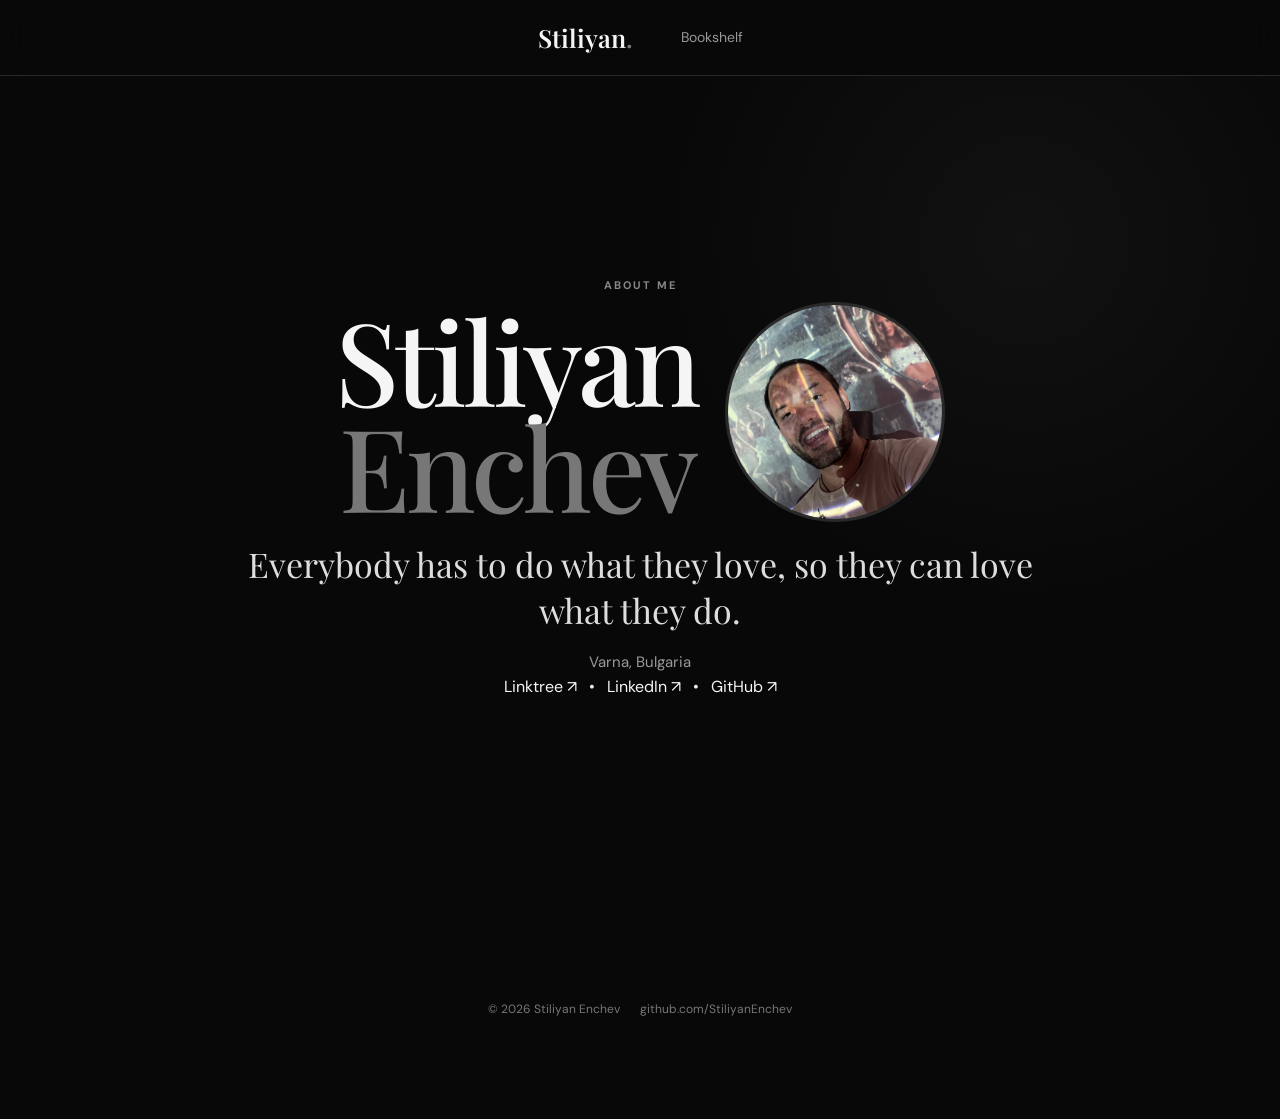
<file: personal/index.html>
<!doctype html>
<html lang="en">
<head>
  <meta charset="utf-8" />
  <meta name="viewport" content="width=device-width, initial-scale=1" />
  <meta name="description" content="Stiliyan Enchev - personal portfolio, creative work, writing, AI artwork and books." />
  <title>Stiliyan Enchev | Personal Portfolio</title>

  <link href="https://fonts.googleapis.com/css2?family=DM+Sans:wght@400;500;600;700&family=Playfair+Display:wght@500;600&display=swap" rel="stylesheet">

  <style>
    :root{
      --background:#080808;
      --surface:#111111;
      --muted-surface:#171717;
      --text:#f5f5f5;
      --muted:#999999;
      --border:#292929;
      --white:#ffffff;

      --max-width:1400px;
      --content-width:1100px;
      --section-padding:100px;
      --header-height:76px;

      --avatar-size:220px;
      --avatar-size-medium:180px;
      --avatar-size-mobile:140px;
    }

    *{margin:0;padding:0;box-sizing:border-box;}
    html{scroll-behavior:smooth;}
    body{
      background:var(--background);
      color:var(--text);
      font-family:"DM Sans",sans-serif;
      line-height:1.6;
    }
    a{color:inherit;text-decoration:none;}

    /* Layout */
    .container{
      width: min(var(--max-width), calc(100% - 64px));
      margin:0 auto;
      text-align:center;
    }
    .content, .hero-content { max-width: var(--content-width); margin:0 auto; text-align:center; }

    /* Header */
    .site-header{ position:fixed; top:0; left:0; width:100%; height:var(--header-height); z-index:1000; background:rgba(8,8,8,0.88); backdrop-filter:blur(15px); border-bottom:1px solid var(--border); }
    .nav{ height:100%; display:flex; align-items:center; justify-content:center; gap:48px; }
    .logo{ font-family:"Playfair Display", serif; font-size:25px; font-weight:600; }
    .logo span{ color:#777777; }
    .nav-links{ display:flex; gap:24px; }
    .nav-links a{ color:var(--muted); font-size:14px; transition:color .2s; }
    .nav-links a:hover{ color:var(--white); }

    /* Typography */
    .eyebrow{ color:#888888; font-size:11px; font-weight:700; letter-spacing:2px; text-transform:uppercase; display:block; text-align:center; margin-bottom:8px; }
    h1,h2{ font-family:"Playfair Display", serif; font-weight:500; text-align:center; }
    h1{ font-size:clamp(64px,9vw,120px); line-height:0.92; letter-spacing:-4px; margin:0; }
    h1 span{ color:#777777; }
    h2{ font-size:clamp(36px,5vw,58px); line-height:1.05; letter-spacing:-1.5px; margin:12px 0 0; }

    main{ padding-top:var(--header-height); }

    .hero{ min-height:calc(100vh - var(--header-height)); display:flex; align-items:center; padding:var(--section-padding) 0; background:radial-gradient(circle at 80% 20%, rgba(255,255,255,0.04), transparent 30%); }
    .hero h2{ font-family:"DM Sans", sans-serif; font-size:20px; font-weight:500; color:var(--muted); margin-top:12px; }
    .hero-quote{ max-width:820px; margin:20px auto 0; font-family:"Playfair Display", serif; font-size:clamp(23px,3vw,34px); line-height:1.35; color:#dddddd; }
    .location{ margin-top:16px; color:var(--muted); font-size:15px; }

    /* Name + avatar */
    .name-row{
      display:inline-flex;
      align-items:center;
      gap:28px;
      justify-content:center;
      flex-wrap:wrap;
      text-align:center;
    }
    .name-row h1{ margin:0; }
    .avatar{
      width:var(--avatar-size);
      height:var(--avatar-size);
      border-radius:50%;
      object-fit:cover;
      border:3px solid var(--border);
      display:block;
      flex:0 0 var(--avatar-size);
    }

    /* Sections */
    .section{ padding:var(--section-padding) 0; border-top:1px solid var(--border); }
    .two-column{ width:100%; display:flex; flex-direction:column; align-items:center; gap:28px; }
    .section-text{ max-width:900px; color:var(--muted); font-size:17px; margin:0 auto; }
    .section-text p + p{ margin-top:24px; }

    /* About bubbles - lighter and centered */
    .about-bubbles {
      display:flex;
      flex-wrap:wrap;
      gap:12px;
      justify-content:center;
      margin-top:18px;
      padding:0;
      list-style:none;
    }
    .about-bubbles li {
      display:flex;
      align-items:center;
      justify-content:center;
      background: linear-gradient(135deg, rgba(255,255,255,0.06), rgba(255,255,255,0.03));
      border: 1px solid rgba(255,255,255,0.07);
      padding:12px 20px;
      border-radius:999px;
      color:var(--text);
      font-weight:600;
      font-size:15px;
      box-shadow: 0 10px 26px rgba(0,0,0,0.45);
      transition: transform .22s ease, box-shadow .22s ease;
      min-width: 220px;
      max-width: 520px;
      text-align:center;
      line-height:1.25;
      min-height:56px;
    }
    .about-bubbles li:hover, .about-bubbles li:focus {
      transform: translateY(-6px);
      box-shadow: 0 24px 48px rgba(0,0,0,0.6);
      outline: none;
    }
    @media (max-width:900px) {
      .about-bubbles li { min-width: calc(50% - 18px); }
    }
    @media (max-width:520px) {
      .about-bubbles li { min-width: calc(100% - 24px); }
    }

    footer{ padding:var(--section-padding) 0; }
    .footer-content{ display:flex; justify-content:center; align-items:center; gap:20px; color:#777777; font-size:12px; flex-wrap:wrap; text-align:center; }
  </style>
</head>
<body>
  <header class="site-header" role="banner">
    <nav class="nav container" role="navigation" aria-label="Main navigation">
      <a class="logo" href="#home">Stiliyan<span>.</span></a>
      <div class="nav-links">
        <a href="books.html">Bookshelf</a>
      </div>
    </nav>
  </header>

  <main id="main">
    <!-- HERO -->
    <section id="home" class="hero" aria-labelledby="hero-title">
      <div class="container">
        <div class="hero-content">
          <p class="eyebrow">ABOUT ME</p>

          <div class="name-row" role="group" aria-label="Name and photo">
            <h1 id="hero-title">Stiliyan<br><span>Enchev</span></h1>

            <img
              class="avatar"
              src="prof-photo.jpg"
              srcset="prof-photo.jpg 400w, prof-photo.jpg 800w"
              sizes="(max-width:700px) 140px, (max-width:900px) 180px, 220px"
              alt="Stiliyan Enchev"
              width="220"
              height="220"
            />
          </div>

          <p class="hero-quote">Everybody has to do what they love, so they can love what they do.</p>
          <p class="location">Varna, Bulgaria</p>

          <div class="social-links">
            <a href="https://linktr.ee/SEnchev" target="_blank" rel="noopener noreferrer">Linktree ↗</a>
            <span style="margin:0 8px">•</span>
            <a href="https://linkedin.com/in/stiliyan-enchev-1412b3146" target="_blank" rel="noopener noreferrer">LinkedIn ↗</a>
            <span style="margin:0 8px">•</span>
            <a href="https://github.com/StiliyanEnchev" target="_blank" rel="noopener noreferrer">GitHub ↗</a>
          </div>
        </div>
      </div>
    </section>

  </main>

  <footer>
    <div class="container">
      <div class="content footer-content">
        <span>© 2026 Stiliyan Enchev</span>
        <a href="https://github.com/StiliyanEnchev" target="_blank" rel="noopener noreferrer">github.com/StiliyanEnchev</a>
      </div>
    </div>
  </footer>
</body>
</html>
</file>
